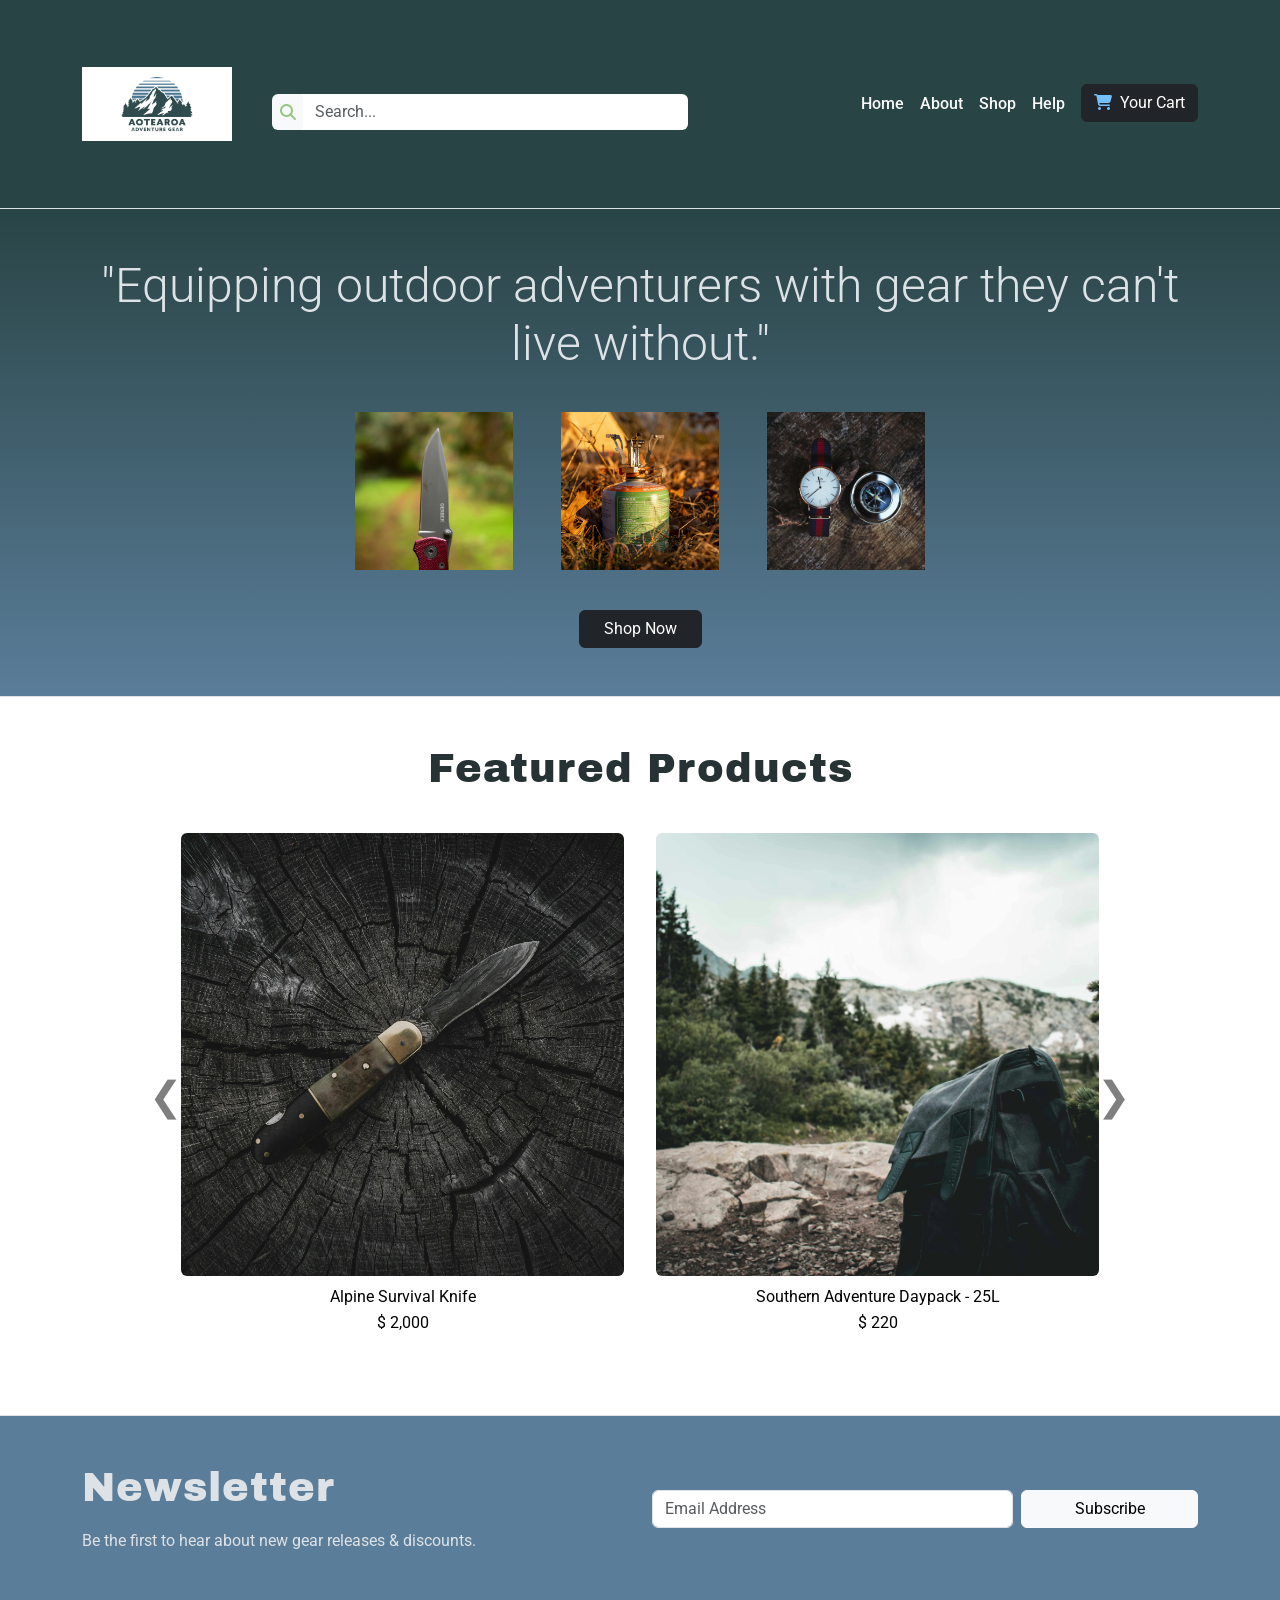
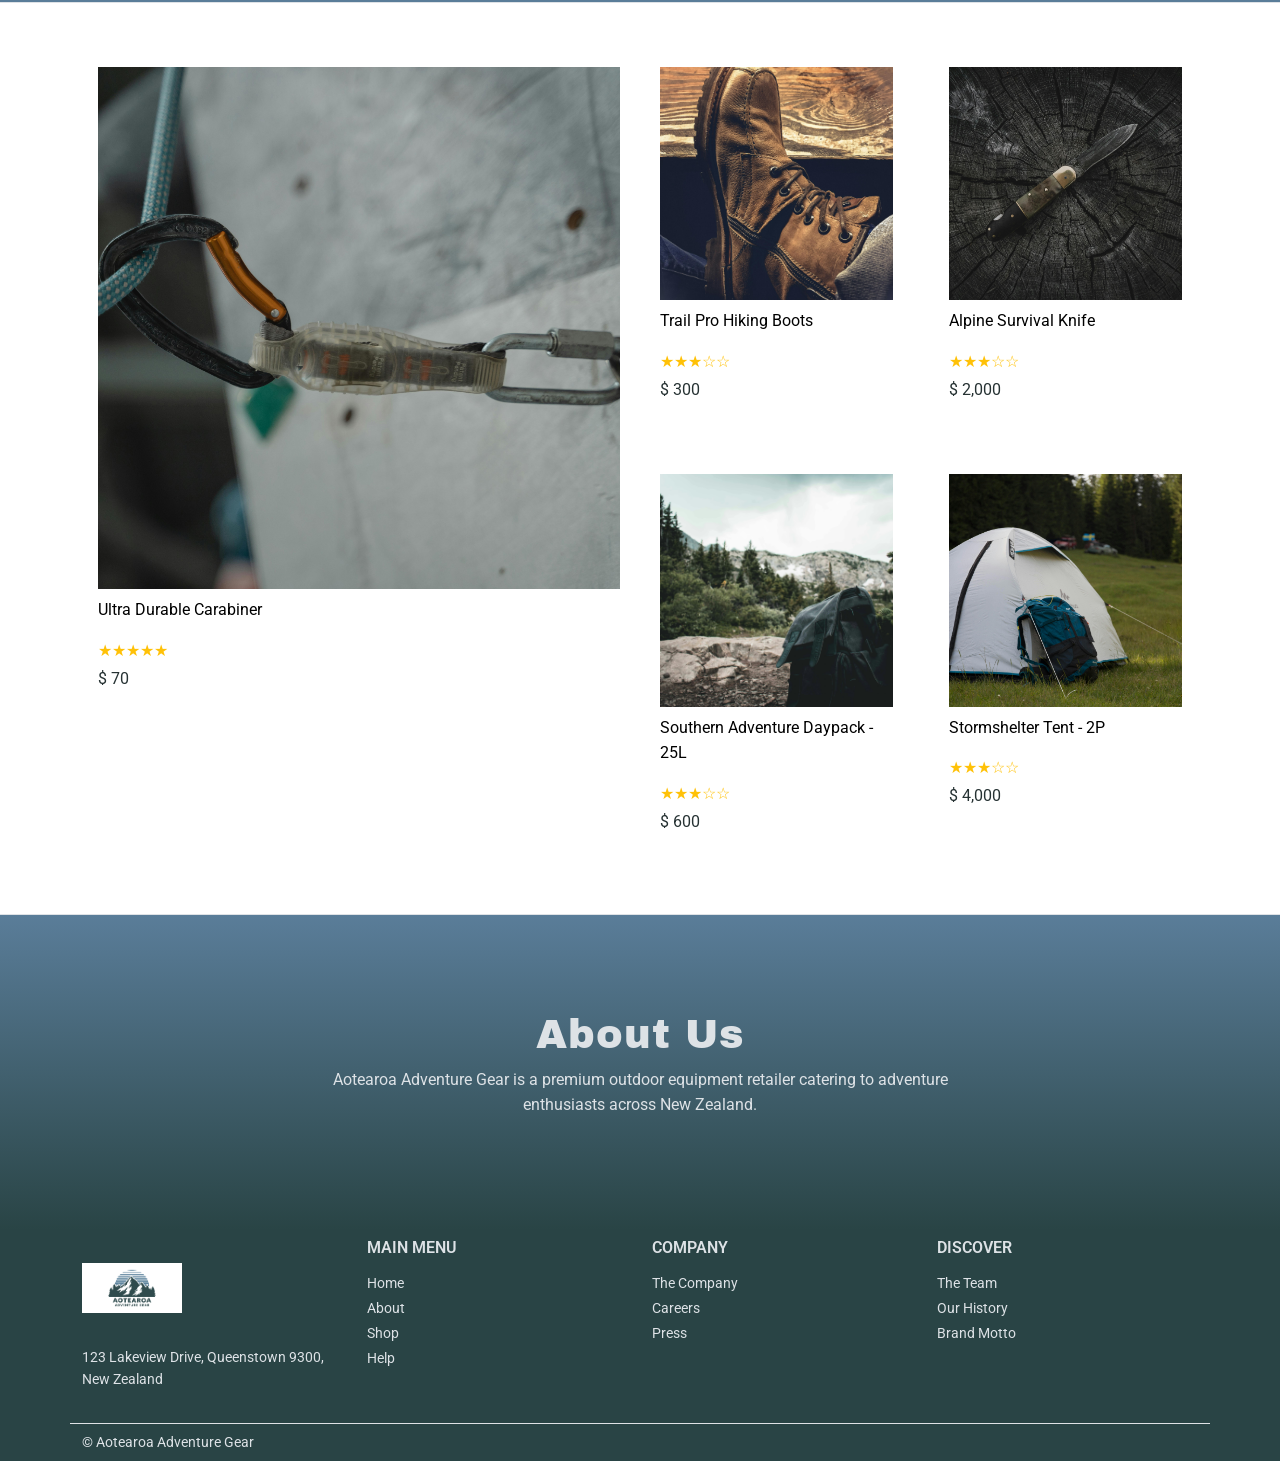
<file: AS2/index.html>
<!DOCTYPE html>
<html lang="en">
  <head>
    <meta charset="UTF-8" />
    <meta name="viewport" content="width=device-width, initial-scale=1.0" />
    <title>Aotearoa Adventure Gear - Home</title>

    <link
      href="https://cdnjs.cloudflare.com/ajax/libs/bootstrap/5.3.0/css/bootstrap.min.css"
      rel="stylesheet"
    />
    <link
      rel="stylesheet"
      href="https://cdnjs.cloudflare.com/ajax/libs/font-awesome/6.5.0/css/all.min.css"
    />
    <link rel="preconnect" href="https://fonts.googleapis.com" />
    <link rel="preconnect" href="https://fonts.gstatic.com" crossorigin />
    <link
      href="https://fonts.googleapis.com/css2?family=Archivo+Black&family=Roboto:ital,wght@0,200;1,200&display=swap"
      rel="stylesheet"
    />
    <link href="https://fonts.googleapis.com/css2?family=Archivo+Black&family=Roboto:ital,wght@0,200;0,400;0,700;1,200;1,400;1,700&display=swap" rel="stylesheet" />
    <link rel="stylesheet" href="css/floating-anchor.css" />
    <link rel="stylesheet" href="css/popups.css"/>
    <link rel="stylesheet" href="css/colors.css" />
    <link rel="stylesheet" href="css/base.css" />
    <link rel="stylesheet" href="css/navbar.css" />
    <link rel="stylesheet" href="css/carousel.css" />
    <link rel="stylesheet" href="css/footer.css" />
    <link rel="stylesheet" href="css/sections.css" />
  </head>

  <body>
 <!-- ================= NAVBAR ================= -->
    <nav class="navbar navbar-expand-lg border-bottom">
      <div class="container py-3">
        <a class="navbar-brand d-flex align-items-center" href="index.html">
          <img
            src="images/AdventureLogo.png"
            class="nav-logo me-4"
            alt="Logo"
          />
        </a>

        <!--Search Bar-->
        <form class="d-none d-lg-flex mt-3 flex-grow-1 rounded" role="search">
          <div class="input-group me-2">
            <span class="input-group-text border-0 px-2">
              <i
                class="fa-solid fa-magnifying-glass"
                style="color: #95c882"
              ></i>
            </span>

            <input
              class="form-control border-0"
              type="search"
              placeholder="Search..."
              aria-label="Search"
            />
          </div>
        </form>

        <button
          class="navbar-toggler"
          type="button"
          data-bs-toggle="collapse"
          data-bs-target="#mainNav"
        >
          <span class="navbar-toggler-icon"></span>
        </button>

        <div class="collapse navbar-collapse justify-content-end" id="mainNav">
          <ul class="navbar-nav ms-auto">
            <li class="nav-item">
              <a class="nav-link" href="index.html">Home</a>
            </li>
            <li class="nav-item">
              <a class="nav-link" href="#about_us">About</a>
            </li>
            <li class="nav-item">
              <a class="nav-link" href="shop.html">Shop</a>
            </li>
            <li class="nav-item"><a class="nav-link" href="#">Help</a></li>
            <li class="nav-cart">
              <a class="btn btn-dark ms-2" href="cart.html"
                ><i
                  class="fa-solid fa-cart-shopping fa-beat me-2"
                  style="color: #74c0fc"
                ></i
                >Your Cart</a
              >
            </li>
          </ul>
        </div>
      </div>
    </nav>

    <!-- ================= HERO SECTION ================= -->
    <section class="hero text-center">
      <div class="container py-5">
        <h4 class="display-5 mb-3">
          "Equipping outdoor adventurers with gear they can't live without."
        </h4>

        <div class="row justify-content-center my-4">
          <div class="col-4 col-md-2 p-3 mx-2">
            <a href="#">
              <img
                src="images/taglineimage1.jpg"
                class="product_image-fluid"
                alt="Featured product 1"
              />
            </a>
          </div>
          <div class="col-4 col-md-2 p-3 mx-2">
            <a href="#">
              <img
                src="images/taglineimage2.jpg"
                class="product_image-fluid"
                alt="Featured product 1"
              />
            </a>
          </div>
          <div class="col-4 col-md-2 p-3 mx-2">
            <a href="#">
              <img
                src="images/taglineimage3.jpg"
                class="product_image-fluid"
                alt="Featured product 1"
              />
            </a>
          </div>
        </div>

        <button class="btn btn-dark px-4 rounded"><a href="shop.html">Shop Now</a></button>
      </div>
    </section>

    <!-- ================= FEATURED PRODUCTS ================= -->
    <section id="featuredProducts" class="py-5 border-top border-bottom">
      <div class="container">
        <h1 class="text-center mb-4">Featured Products</h1>

        <div
          id="featuredProductsCarousel"
          class="carousel slide"
          data-bs-ride="carousel"
        >
          <div class="carousel-inner">
            <!-- Slide 1 -->
            <div class="carousel-item active">
              <div class="row justify-content-center">
                <!-- Product 1 -->
                <div class="col-md-5 p-3 text-center">
                  <a href="product.html">
                    <img
                      src="images/product1.jpg"
                      class="product_image-fluid rounded"
                      alt="Extra Product 1"
                    />
                  </a>
                  <p class="mt-2">Ultra Durable Carabiner 
                    <br>$ 70</p>
                </div>

                <!-- Product 2 -->
                <div class="col-md-5 p-3 text-center">
                  <a href="#"> <!--Link for future product pages-->
                    <img
                      src="images/product2.jpg"
                      class="product_image-fluid rounded"
                      alt="Extra Product 2"
                    />
                  </a>
                  <p class="mt-2">Trail Pro Hiking Boots
                    <br>$ 300</p>
                </div>
              </div>
            </div>

            <!-- Slide 2 -->
            <div class="carousel-item">
              <div class="row justify-content-center">
                <!-- Product 3 -->
                <div class="col-md-5 p-3 text-center">
                  <a href="#"> <!--Link for future product pages-->
                    <img
                      src="images/product3.jpg"
                      class="product_image-fluid rounded"
                      alt="Extra Product 3"
                    />
                  </a>
                  <p class="mt-2">Alpine Survival Knife
                    <br>$ 2,000</p>
                </div>

                <!-- Product 4 -->
                <div class="col-md-5 p-3 text-center">
                  <a href="#"> <!--Link for future product pages-->
                    <img
                      src="images/product4.jpg"
                      class="product_image-fluid rounded"
                      alt="Extra Product 4"
                    />
                  </a>
                  <p class="mt-2">Southern Adventure Daypack - 25L 
                   <br>$ 220</p>
                </div>
              </div>
            </div>
          </div>

          <!-- Carousel controls -->
          <button class="carousel-control-prev" type="button" id="carouselPrev">
            <span class="carousel-control-prev-icon"></span>
          </button>

          <button class="carousel-control-next" type="button" id="carouselNext">
            <span class="carousel-control-next-icon"></span>
          </button>
        </div>
      </div>
    </section>

    <!-- ================= NEWSLETTER ================= -->
    <section class="newsletter">
      <div class="container py-5">
        <div class="row align-items-center">
          <!-- Left column: Title + Description -->
          <div class="col-md-6">
            <h1 class="mb-3">Newsletter</h1>
            <p>Be the first to hear about new gear releases & discounts.</p>
          </div>

          <!-- Right column: Email + Button -->
          <div class="col-md-6">
            <div class="row g-2">
              <div class="col-md-8">
                <input
                  type="email"
                  id="newsletterEmail"
                  class="form-control"
                  placeholder="Email Address"
                />
              </div>
              <div class="col-md-4">
                <button id="subscribeBtn" class="btn btn-light w-100">Subscribe</button>
              </div>
            </div>
          </div>
        </div>
      </div>
    </section>

    <!-- ================= PRODUCT GRID ================= -->
    <section class="border-top">
      <div class="container py-5">
        <div class="row g-2">
          <!-- Product 1 (left, large) -->
          <div class="col-lg-6 col-md-12">
            <div class="p-3 h-100">
              <a href="product.html">
                <img
                  src="images/product1.jpg"
                  class="product_image-fluid"
                  alt="Product 1"
                />
              </a>
              <p class="mt-2">Ultra Durable Carabiner
                <div class="text-warning mb-1">
                    &#9733;&#9733;&#9733;&#9733;&#9733;
                  </div>$ 70</p>
            </div>
          </div>

          <!-- Other 4 products (right, smaller stacked) -->
          <div class="col-lg-6 col-md-12">
            <div class="row g-4">
              <div class="col-6">
                <div class="p-3">
                  <a href="#">
                    <img
                      src="images/product2.jpg"
                      class="product_image-fluid"
                      alt="Product 2"
                    />
                  </a>
                  <p class="mt-2">Trail Pro Hiking Boots
                    <div class="text-warning mb-1">
                    &#9733;&#9733;&#9733;&#9734;&#9734;
                    </div>$ 300</p>
                </div>
              </div>
              <div class="col-6">
                <div class="p-3">
                  <a href="#">
                    <img
                      src="images/product3.jpg"
                      class="product_image-fluid"
                      alt="Product 3"
                    />
                  </a>
                  <p class="mt-2">Alpine Survival Knife
                    <div class="text-warning mb-1">
                    &#9733;&#9733;&#9733;&#9734;&#9734;
                    </div>$ 2,000</p>
                </div>
              </div>
              <div class="col-6">
                <div class="p-3">
                  <a href="#">
                    <img
                      src="images/product4.jpg"
                      class="product_image-fluid"
                      alt="Product 4"
                    />
                  </a>
                  <p class="mt-2">Southern Adventure Daypack - 25L 
                    <div class="text-warning mb-1">
                    &#9733;&#9733;&#9733;&#9734;&#9734;
                    </div>$ 600</p>
                </div>
              </div>
              <div class="col-6">
                <div class="p-3">
                  <a href="#">
                    <img
                      src="images/product5.jpg"
                      class="product_image-fluid"
                      alt="Product 5"
                    />
                  </a>
                  <p class="mt-2">Stormshelter Tent - 2P
                    <div class="text-warning mb-1">
                    &#9733;&#9733;&#9733;&#9734;&#9734;
                    </div>$ 4,000</p>
                </div>
              </div>
            </div>
          </div>
        </div>
      </div>
    </section>

    <!-- ================= ABOUT SECTION ================= -->
    <section class="about_us text-center border-top">
      <div class="container py-5">
        <h1>About Us</h1>
        <p class="mx-auto" style="max-width: 700px">
          Aotearoa Adventure Gear is a premium outdoor equipment retailer
          catering to adventure enthusiasts across New Zealand.
        </p>
      </div>
    </section>

    <!-- ================= FOOTER ================= -->
    <footer class="footer">
      <div class="container py-2">
        <div class="row mb-4">
          <!-- Logo & Address -->
          <div class="col-md-3 mb-3 mb-md-0 text-center text-md-start">
            <a href="index.html">
              <img
                src="images/AdventureLogo.png"
                class="footer-logo mb-2"
                alt="Logo"
              />
            </a>
            <p class="small">123 Lakeview Drive, Queenstown 9300, New Zealand</p>
          </div>

          <!-- Links -->
          <div class="col-md-3 mb-3 mb-md-0">
            <h6 class="text-uppercase">Main Menu</h6>
            <ul class="list-unstyled small">
              <li><a href="index.html">Home</a></li>
              <li><a href="#">About</a></li>
              <li><a href="shop.html">Shop</a></li>
              <li><a href="#">Help</a></li>
            </ul>
          </div>

          <div class="col-md-3 mb-3 mb-md-0">
            <h6 class="text-uppercase">Company</h6>
            <ul class="list-unstyled small">
              <li>The Company</li>
              <li>Careers</li>
              <li>Press</li>
            </ul>
          </div>

          <div class="col-md-3">
            <h6 class="text-uppercase">Discover</h6>
            <ul class="list-unstyled small">
              <li>The Team</li>
              <li>Our History</li>
              <li>Brand Motto</li>
            </ul>
          </div>
        </div>
      </div>

      <div class="container left text-secondary small py-2 border-top">
        <a href="index.html">© Aotearoa Adventure Gear</a>
      </div>
    </footer>
    <script src="js/dataValidation.js"></script>
    <script src="js/floating_anchor.js"></script>
    <script src="js/home_carousel.js"></script>
    <script src="https://cdnjs.cloudflare.com/ajax/libs/bootstrap/5.3.0/js/bootstrap.bundle.min.js"></script>
      <a href="#featuredProducts" class="floating-anchor" id="scrollToFeatured">
      <i class="fa-solid fa-arrow-down fa-flip-vertical"></i>
    </a>
  </body>
</html>
</file>
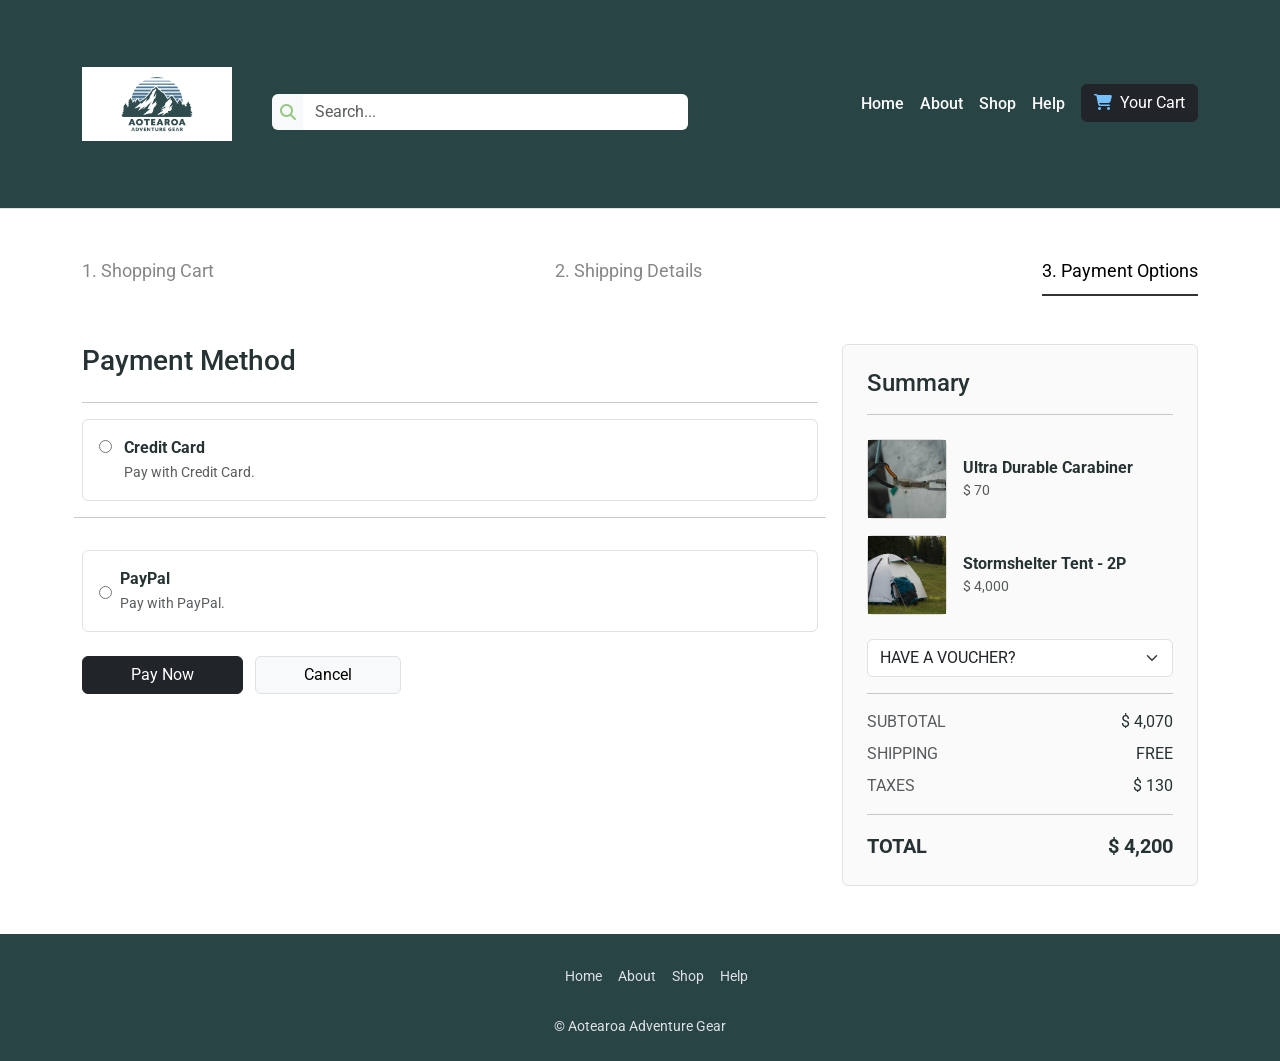
<file: AS2/payment.html>
<!DOCTYPE html>
<html lang="en">
  <head>
    <meta charset="UTF-8" />
    <meta name="viewport" content="width=device-width, initial-scale=1.0" />
    <title>Aotearoa Adventure Gear - Your Cart</title>

   <link
      href="https://cdnjs.cloudflare.com/ajax/libs/bootstrap/5.3.0/css/bootstrap.min.css"
      rel="stylesheet"
    />
    <link
      rel="stylesheet"
      href="https://cdnjs.cloudflare.com/ajax/libs/font-awesome/6.5.0/css/all.min.css"
    />
    <link rel="preconnect" href="https://fonts.googleapis.com" />
    <link rel="preconnect" href="https://fonts.gstatic.com" crossorigin />
    <link
      href="https://fonts.googleapis.com/css2?family=Archivo+Black&family=Roboto:ital,wght@0,200;1,200&display=swap"
      rel="stylesheet"
    />
    <link href="https://fonts.googleapis.com/css2?family=Archivo+Black&family=Roboto:ital,wght@0,200;0,400;0,700;1,200;1,400;1,700&display=swap" rel="stylesheet" />
    <link rel="stylesheet" href="css/popups.css"/>
    <link rel="stylesheet" href="css/colors.css" />
    <link rel="stylesheet" href="css/base.css" />
    <link rel="stylesheet" href="css/navbar.css" />
    <link rel="stylesheet" href="css/carousel.css" />
    <link rel="stylesheet" href="css/footer.css" />
    <link rel="stylesheet" href="css/sections.css" />
  </head>

  <body>
    <!-- ================= NAVBAR ================= -->
    <nav class="navbar navbar-expand-lg border-bottom">
      <div class="container py-3">
        <a class="navbar-brand d-flex align-items-center" href="index.html">
          <img
            src="images/AdventureLogo.png"
            class="nav-logo me-4"
            alt="Logo"
          />
        </a>

        <!--Search Bar-->
        <form class="d-none d-lg-flex mt-3 flex-grow-1 rounded" role="search">
          <div class="input-group me-2">
            <span class="input-group-text border-0 px-2">
              <i
                class="fa-solid fa-magnifying-glass"
                style="color: #95c882"
              ></i>
            </span>

            <input
              class="form-control border-0"
              type="search"
              placeholder="Search..."
              aria-label="Search"
            />
          </div>
        </form>

        <button
          class="navbar-toggler"
          type="button"
          data-bs-toggle="collapse"
          data-bs-target="#mainNav"
        >
          <span class="navbar-toggler-icon"></span>
        </button>

        <div class="collapse navbar-collapse justify-content-end" id="mainNav">
          <ul class="navbar-nav ms-auto">
            <li class="nav-item">
              <a class="nav-link" href="index.html">Home</a>
            </li>
            <li class="nav-item">
              <a class="nav-link" href="#about_us">About</a>
            </li>
            <li class="nav-item">
              <a class="nav-link" href="shop.html">Shop</a>
            </li>
            <li class="nav-item"><a class="nav-link" href="#">Help</a></li>
            <li class="nav-cart">
              <a class="btn btn-dark ms-2" href="cart.html"
                ><i
                  class="fa-solid fa-cart-shopping fa-beat me-2"
                  style="color: #74c0fc"
                ></i
                >Your Cart</a
              >
            </li>
          </ul>
        </div>
      </div>
    </nav>

    <!--PAYMENT METHOD SECTION-->
    <section class="payment-method py-5">
      <div class="container">
        <!-- Step Indicator -->
        <div class="steps d-flex justify-content-between mb-5">
          <div class="step">
            <a>1. Shopping Cart</a>
          </div>
          <div class="step">
            <a>2. Shipping Details</a>
          </div>
          <div class="step active"><a>3. Payment Options</a></div>
        </div>

        <div class="row">
          <!-- LEFT: Cart Items -->
          <div class="col-md-8">
            <h3 class="mb-4">Payment Method</h3>
            <hr />

        <!-- PAYMENT METHOD -->
        <section>
        <form id="paymentForm" class="payment-method">
        <div class="row g-3">
            <div class="col-12">
            <div class="border rounded p-3 d-flex align-items-start">
    
                <!-- Radio + Text -->
                <input type="radio" name="payment" id="pay-card" class="me-2 mt-1" />
                <label for="pay-card" class="ms-1">
                <div class="fw-bold">Credit Card</div>
                <small class="text-muted">Pay with Credit Card.</small>
                </label>
            </div>

            <!-- CREDIT CARD FIELDS -->
            <div id="credit-card-fields" class="mt-3" style="display: none;">
                <div class="row g-4">
                <div class="col-md-6">
                    <br>
                    <input type="text" id="cardNumber" class="form-control" placeholder="0000 0000 0000 0000" />
                </div>

                <div class="col-md-3">
                    <br>
                    <input type="text" id="cardExpiry" class="form-control" placeholder="MM/YY" />
                </div>

                <div class="col-md-3">
                    <br>
                    <input type="text" id="cardCVV" class="form-control" placeholder="CVV" />
                </div>

                <div class="col-md-100">
                    <br>
                    <input type="text" id="cardName" class="form-control" placeholder="Card Holder Name" />
                </div>
                </div>
            </div>
            </div>
          <hr />
                <div class="col-12">
                <div class="border rounded p-3 d-flex align-items-center">
                    <input type="radio" name="payment" id="payPal" class="me-2 mt-1" />
                    <div>
                    <div class="fw-bold">PayPal</div>
                    <small class="text-muted">Pay with PayPal.</small>
                    </div>
                </div>
                </div>
                </div>
            </section>

            <!-- Buttons -->
            <div class="mt-4">
              <button type="submit" class="btn btn-dark px-5 me-2">Pay Now</button>
              <a href="shipping.html" class="btn btn-light px-5 border">Cancel</a>
            </div>
        </div>
        </form>

    <!-- Right Column: Summary -->
          <div class="col-lg-4 mt-5 mt-lg-0">
         <div class="summary-box p-4 border rounded">
            <h4 class="mb-2">Summary</h4>
            <hr />

            <!-- Product 1 -->
            <div class="d-flex align-items-center py-2">
                <div class="placeholder-img me-3">
                  <img src="images/product1.jpg">
                </div>
                <div>
                <div class="fw-bold">Ultra Durable Carabiner</div>
                <div class="text-muted small">$ 70</div>
                </div>
            </div>

            <!-- Product 2 -->
            <div class="d-flex align-items-center py-2 mb-3">
                <div class="placeholder-img me-3">
                  <img src="images/product5.jpg">
                </div>
                <div>
                <div class="fw-bold">Stormshelter Tent - 2P</div>
                <div class="text-muted small">$ 4,000</div>
                </div>
            </div>

            <!-- Voucher -->
            <select class="form-select">
                <option selected>HAVE A VOUCHER?</option>
                <option>NZ@OUTDOOR26</option>
            </select>
            <hr />

            <!-- Summary Pricing -->
            <div class="d-flex justify-content-between mb-2">
                <span class="text-muted">SUBTOTAL</span>
                <span id="subtotal">$ 4,070</span>
            </div>

            <div class="d-flex justify-content-between mb-2">
                <span class="text-muted">SHIPPING</span>
                <span id="shipping-cost">FREE</span>
            </div>

            <div class="d-flex justify-content-between mb-2">
                <span class="text-muted">TAXES</span>
                <span id="taxes">$ 130</span>
            </div>

            <hr>

            <div class="d-flex justify-content-between fs-5">
                <strong>TOTAL</strong>
                <strong id="total">$ 4,200</strong>
            </div>

            <p id="free-shipping-msg" class="text-success mt-4" style="display:none;">
                <i class="fa-regular fa-bell"></i> Congrats! Your order qualifies for free shipping!</p>
            </div>
    </section>


    <!-- ================= FOOTER ================= -->
    <footer class="footer py-4">
      <div class="container py-2">
        <!-- Footer links as a list to match your CSS -->
        <ul class="d-flex justify-content-center flex-wrap gap-3">
          <li><a href="index.html">Home</a></li>
          <li><a href="#">About</a></li>
          <li><a href="shop.html">Shop</a></li>
          <li><a href="#">Help</a></li>
        </ul>
      </div>

      <!-- Footer copyright -->
      <p class="text-center">
        <a href="index.html">© Aotearoa Adventure Gear</a>
      </p>
    </footer>
    <script src="js/pop_up.js"></script>
    <script src="js/dataValidation.js"></script>
    <script src="https://cdnjs.cloudflare.com/ajax/libs/bootstrap/5.3.0/js/bootstrap.bundle.min.js"></script>
    <script src="js/checkout.js"></script>
  </body>
</html>
</file>
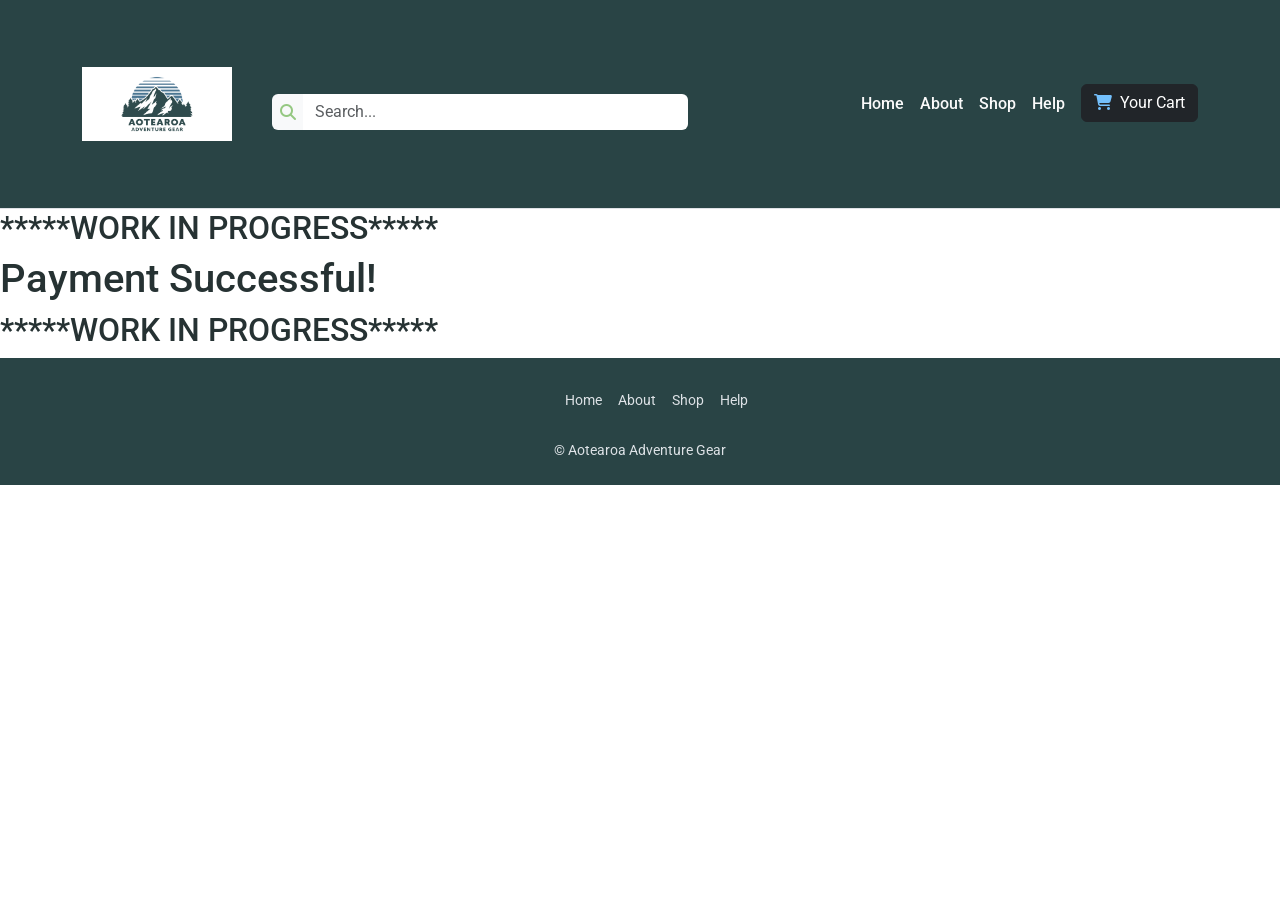
<file: AS2/paymentSuccess.html>
<!DOCTYPE html>
<html lang="en">
  <head>
    <meta charset="UTF-8" />
    <meta name="viewport" content="width=device-width, initial-scale=1.0" />
    <title>Aotearoa Adventure Gear - Payment Successful!</title>

    <link
      href="https://cdnjs.cloudflare.com/ajax/libs/bootstrap/5.3.0/css/bootstrap.min.css"
      rel="stylesheet"
    />
    <link
      rel="stylesheet"
      href="https://cdnjs.cloudflare.com/ajax/libs/font-awesome/6.5.0/css/all.min.css"
    />
    <link rel="preconnect" href="https://fonts.googleapis.com" />
    <link rel="preconnect" href="https://fonts.gstatic.com" crossorigin />
    <link
      href="https://fonts.googleapis.com/css2?family=Archivo+Black&family=Roboto:ital,wght@0,200;1,200&display=swap"
      rel="stylesheet"
    />
    <link
      href="https://fonts.googleapis.com/css2?family=Archivo+Black&family=Roboto:ital,wght@0,200;0,400;0,700;1,200;1,400;1,700&display=swap"
      rel="stylesheet"
    />
    <link rel="stylesheet" href="css/popups.css" />
    <link rel="stylesheet" href="css/colors.css" />
    <link rel="stylesheet" href="css/base.css" />
    <link rel="stylesheet" href="css/navbar.css" />
    <link rel="stylesheet" href="css/carousel.css" />
    <link rel="stylesheet" href="css/footer.css" />
    <link rel="stylesheet" href="css/sections.css" />
  </head>

  <body>
    <!-- ================= NAVBAR ================= -->
    <nav class="navbar navbar-expand-lg border-bottom">
      <div class="container py-3">
        <a class="navbar-brand d-flex align-items-center" href="index.html">
          <img
            src="images/AdventureLogo.png"
            class="nav-logo me-4"
            alt="Logo"
          />
        </a>

        <!--Search Bar-->
        <form class="d-none d-lg-flex mt-3 flex-grow-1 rounded" role="search">
          <div class="input-group me-2">
            <span class="input-group-text border-0 px-2">
              <i
                class="fa-solid fa-magnifying-glass"
                style="color: #95c882"
              ></i>
            </span>

            <input
              class="form-control border-0"
              type="search"
              placeholder="Search..."
              aria-label="Search"
            />
          </div>
        </form>

        <button
          class="navbar-toggler"
          type="button"
          data-bs-toggle="collapse"
          data-bs-target="#mainNav"
        >
          <span class="navbar-toggler-icon"></span>
        </button>

        <div class="collapse navbar-collapse justify-content-end" id="mainNav">
          <ul class="navbar-nav ms-auto">
            <li class="nav-item">
              <a class="nav-link" href="index.html">Home</a>
            </li>
            <li class="nav-item">
              <a class="nav-link" href="#about_us">About</a>
            </li>
            <li class="nav-item">
              <a class="nav-link" href="shop.html">Shop</a>
            </li>
            <li class="nav-item"><a class="nav-link" href="#">Help</a></li>
            <li class="nav-cart">
              <a class="btn btn-dark ms-2" href="cart.html"
                ><i
                  class="fa-solid fa-cart-shopping fa-beat me-2"
                  style="color: #74c0fc"
                ></i
                >Your Cart</a
              >
            </li>
          </ul>
        </div>
      </div>
    </nav>
    <h2>*****WORK IN PROGRESS*****</h2>
    <h1>Payment Successful!</h1>
    <h2>*****WORK IN PROGRESS*****</h2>

    <!-- ================= FOOTER ================= -->
    <footer class="footer py-4">
      <div class="container py-2">
        <!-- Footer links as a list to match your CSS -->
        <ul class="d-flex justify-content-center flex-wrap gap-3">
          <li><a href="index.html">Home</a></li>
          <li><a href="#">About</a></li>
          <li><a href="shop.html">Shop</a></li>
          <li><a href="#">Help</a></li>
        </ul>
      </div>

      <!-- Footer copyright -->
      <p class="text-center">
        <a href="index.html">© Aotearoa Adventure Gear</a>
      </p>
    </footer>
    <script src="js/pop_up.js"></script>
    <script src="js/dataValidation.js"></script>
    <script src="https://cdnjs.cloudflare.com/ajax/libs/bootstrap/5.3.0/js/bootstrap.bundle.min.js"></script>
    <script src="js/checkout.js"></script>
  </body>
</html>
</file>
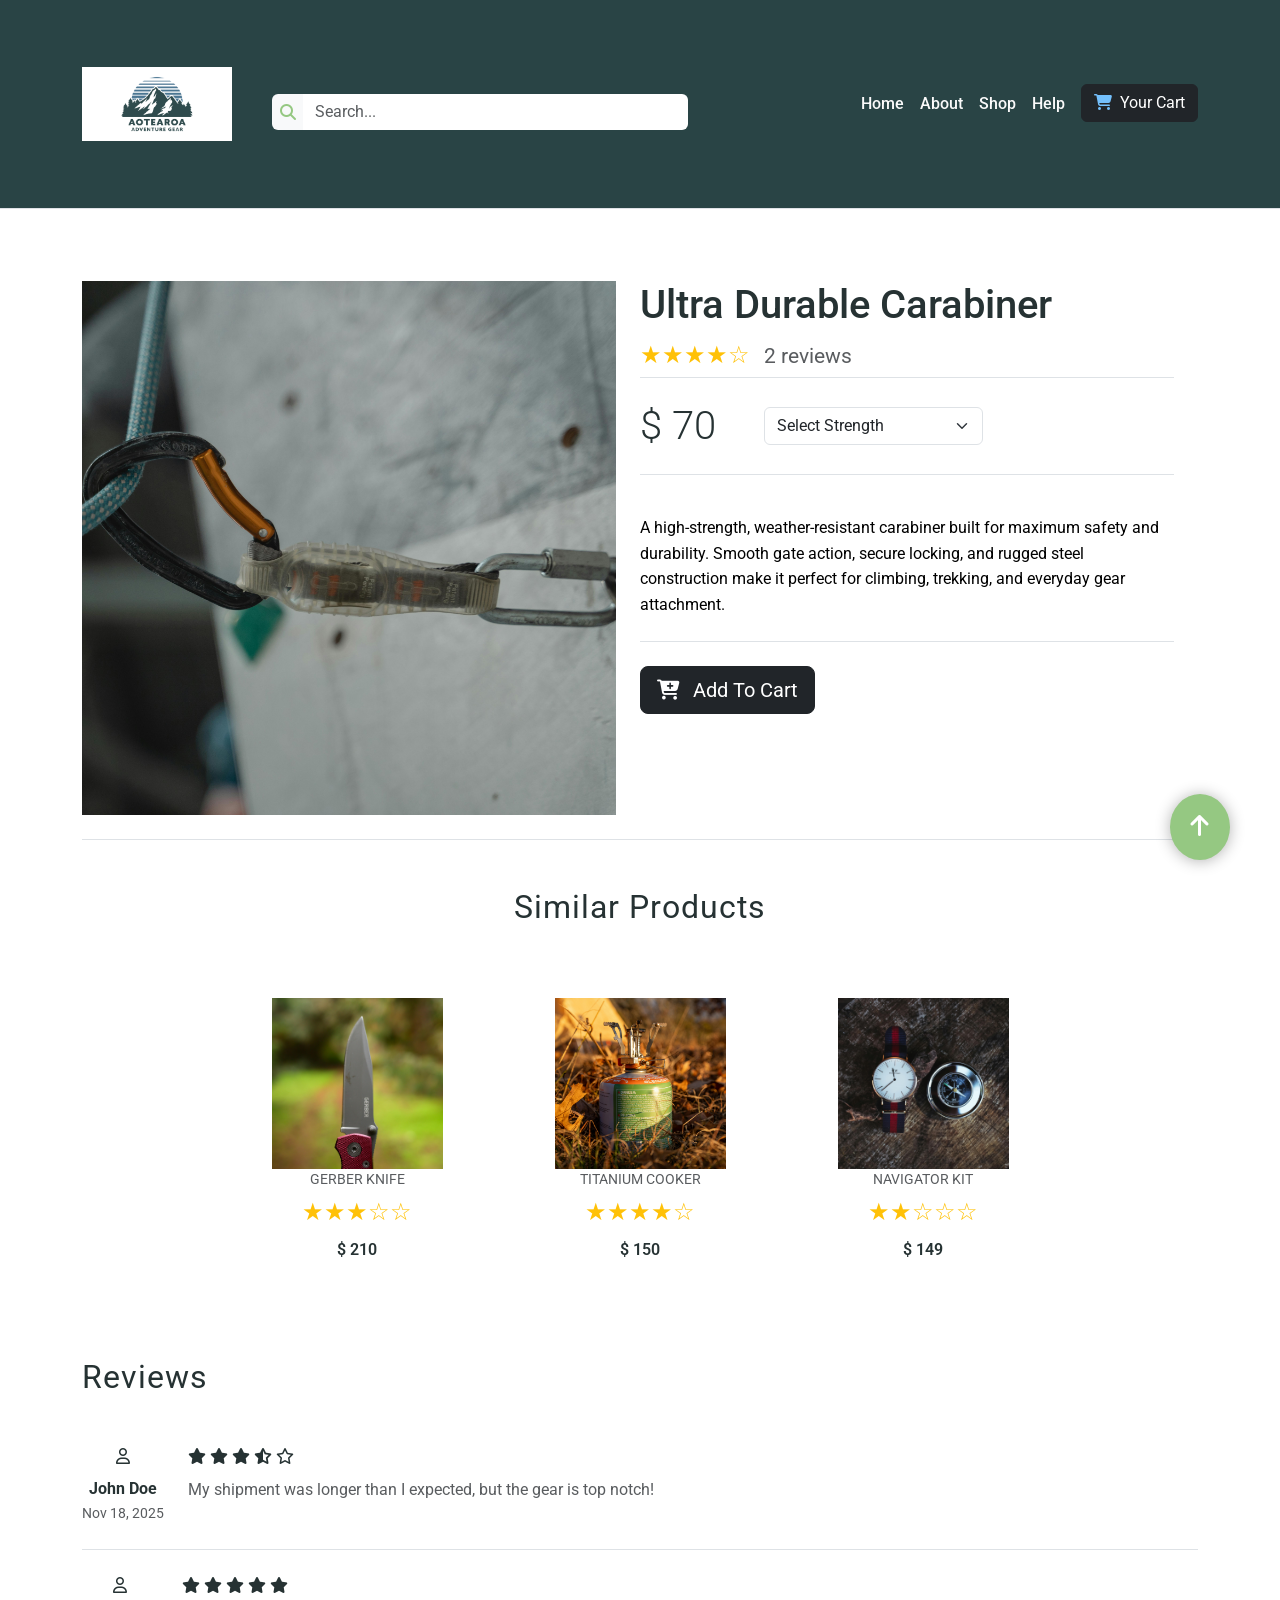
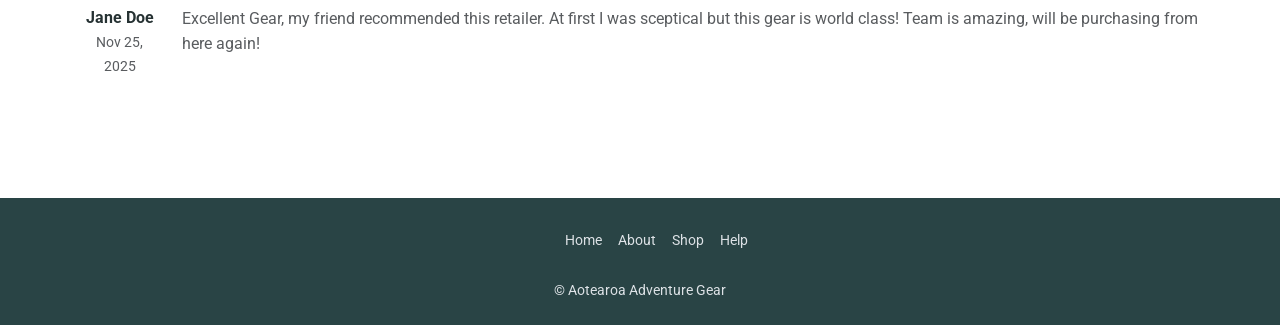
<file: AS2/product.html>
<!DOCTYPE html>
<html lang="en">
  <head>
    <meta charset="UTF-8" />
    <meta name="viewport" content="width=device-width, initial-scale=1.0" />
    <title>Aotearoa Adventure Gear - Product</title>

 <link
      href="https://cdnjs.cloudflare.com/ajax/libs/bootstrap/5.3.0/css/bootstrap.min.css"
      rel="stylesheet"
    />
    <link
      rel="stylesheet"
      href="https://cdnjs.cloudflare.com/ajax/libs/font-awesome/6.5.0/css/all.min.css"
    />
    <link rel="preconnect" href="https://fonts.googleapis.com" />
    <link rel="preconnect" href="https://fonts.gstatic.com" crossorigin />
    <link
      href="https://fonts.googleapis.com/css2?family=Archivo+Black&family=Roboto:ital,wght@0,200;1,200&display=swap"
      rel="stylesheet"
    />
    <link href="https://fonts.googleapis.com/css2?family=Archivo+Black&family=Roboto:ital,wght@0,200;0,400;0,700;1,200;1,400;1,700&display=swap" rel="stylesheet" />
    <link rel="stylesheet" href="css/floating-anchor.css" />
    <link rel="stylesheet" href="css/popups.css"/>
    <link rel="stylesheet" href="css/colors.css" />
    <link rel="stylesheet" href="css/base.css" />
    <link rel="stylesheet" href="css/navbar.css" />
    <link rel="stylesheet" href="css/carousel.css" />
    <link rel="stylesheet" href="css/footer.css" />
    <link rel="stylesheet" href="css/sections.css" />
  </head>

  <body>
    <!-- ================= NAVBAR ================= -->
    <nav class="navbar navbar-expand-lg border-bottom">
      <div class="container py-3">
        <a class="navbar-brand d-flex align-items-center" href="index.html">
          <img
            src="images/AdventureLogo.png"
            class="nav-logo me-4"
            alt="Logo"
          />
        </a>

        <!--Search Bar-->
        <form class="d-none d-lg-flex mt-3 flex-grow-1 rounded" role="search">
          <div class="input-group me-2">
            <span class="input-group-text border-0 px-2">
              <i
                class="fa-solid fa-magnifying-glass"
                style="color: #95c882"
              ></i>
            </span>

            <input
              class="form-control border-0"
              type="search"
              placeholder="Search..."
              aria-label="Search"
            />
          </div>
        </form>

        <button
          class="navbar-toggler"
          type="button"
          data-bs-toggle="collapse"
          data-bs-target="#mainNav"
        >
          <span class="navbar-toggler-icon"></span>
        </button>

        <div class="collapse navbar-collapse justify-content-end" id="mainNav">
          <ul class="navbar-nav ms-auto">
            <li class="nav-item">
              <a class="nav-link" href="index.html">Home</a>
            </li>
            <li class="nav-item">
              <a class="nav-link" href="#about_us">About</a>
            </li>
            <li class="nav-item">
              <a class="nav-link" href="shop.html">Shop</a>
            </li>
            <li class="nav-item"><a class="nav-link" href="#">Help</a></li>
            <li class="nav-cart">
              <a class="btn btn-dark ms-2" href="cart.html"
                ><i
                  class="fa-solid fa-cart-shopping fa-beat me-2"
                  style="color: #74c0fc"
                ></i
                >Your Cart</a
              >
            </li>
          </ul>
        </div>
      </div>
    </nav>

    <!-- ================= PRODUCT SECTION ================= -->
    <main id="product-section" class="product-page">
      <div class="container py-5">
        <div class="row g-0 border-bottom py-4 align-items-start">
          <div class="col-lg-6 pe-lg-4 mb-4 mb-lg-0">
              <div
                class="product-image h-100 d-flex align-items-center justify-content-center"
              >
                <img
                  src="images/product1.jpg"
                  alt="Product name"
                  class="img-fluid"
                />
              </div>
            </div>

              <div class="col-lg-6 pe-lg-4">
                  <h1 class="product-title mb-2">Ultra Durable Carabiner</h1>

                    <div class="text-warning mb-1 fs-4">
                        &#9733;&#9733;&#9733;&#9733;&#9734;
                        <small class="text-muted ms-2">2 reviews</small>
                      </div>
                      
                <div class="d-flex align-items-center mb-3 py-4 border-top border-bottom">
                  <div class="price display-6 me-6">$ 70</div>
                  
                  <div class="w-50 ps-5">
                          <select class="form-select" aria-label="Select model">
                          <option selected>Select Strength</option>
                          <option value="1">Standard (12kN)</option>
                          <option value="2">Heavy (22kN)</option>
                          <option value="3">Extreme (28kN)</option>
                        </select>
                    </div>
                  </div>

                  <p class="product-desc mb-4 border-bottom py-4">
                    A high-strength, weather-resistant carabiner built for maximum safety and durability. Smooth gate action, secure locking, and rugged steel construction make it perfect for climbing, trekking, and everyday gear attachment.
                  </p>

                  <button class="btn btn-dark btn-lg me-3 add-to-cart" id="AddToCartBtn">
                    <i class="fa-solid fa-cart-plus me-2"></i> Add To Cart
                  </button>
                </div>
              </div>

    <!-- Similar products -->
    <section class="similar-products text-center my-5">
    <h2 class="section-title mb-4">Similar Products</h2>

    <div class="row g-3 justify-content-center">

      <!-- Card 1 -->
      <div class="col-6 col-sm-3 col-md-3">
        <div class="similar-card p-5">
          <a href="#"><img src="images/taglineimage1.jpg" alt="Similar product" class="img-fluid" /></a>
          <div class="small text-uppercase text-muted">Gerber Knife</div>
          <div class="mt-1 text-warning mb-1 fs-4">
            &#9733;&#9733;&#9733;&#9734;&#9734;
          </div>
          <div class="mt-2 fw-semibold">$ 210</div>
        </div>
      </div>

      <!-- Card 2 -->
      <div class="col-6 col-sm-3 col-md-3">
        <div class="similar-card p-5">
          <a href="#"><img src="images/taglineimage2.jpg" alt="Similar product" class="img-fluid" /></a>
          <div class="small text-uppercase text-muted">Titanium Cooker</div>
          <div class="mt-1 text-warning mb-1 fs-4">
            &#9733;&#9733;&#9733;&#9733;&#9734;
          </div>
          <div class="mt-2 fw-semibold">$ 150</div>
        </div>
      </div>

      <!-- Card 3 -->
      <div class="col-6 col-sm-3 col-md-3">
        <div class="similar-card p-5">
          <a href="#"><img src="images/taglineimage3.jpg" alt="Similar product" class="img-fluid" /></a>
          <div class="small text-uppercase text-muted">Navigator Kit</div>
          <div class="mt-1 text-warning mb-1 fs-4">
            &#9733;&#9733;&#9734;&#9734;&#9734;
          </div>
          <div class="mt-2 fw-semibold">$ 149</div>
        </div>
      </div>

    </div>
  </section>


    <!-- Reviews -->
    <section class="reviews my-5">
      <h2 class="section-title mb-4">Reviews</h2>

      <div class="row">
        <div class="col-12">
          <!-- Review item -->
          <div class="review-item d-flex gap-4 py-4 border-bottom">
            <div class="review-avatar text-center">
              <div class="avatar-circle mb-2"><i class="fa-regular fa-user"></i></div>
              <div class="fw-bold">John Doe</div>
              <small class="text-muted">Nov 18, 2025</small>
            </div>

            <div class="review-body flex-grow-1">
              <div class="stars mb-2"> <!--Used different star layout to make review section ratings unique.-->
                <i class="fa-solid fa-star"></i>
                <i class="fa-solid fa-star"></i>
                <i class="fa-solid fa-star"></i>
                <i class="fa-solid fa-star-half-stroke"></i>
                <i class="fa-regular fa-star"></i>
              </div>
              <p class="text-muted mb-0">
                My shipment was longer than I expected, but the gear is top notch!
              </p>
            </div>
          </div>

          <div class="review-item d-flex gap-4 py-4">
            <div class="review-avatar text-center">
              <div class="avatar-circle mb-2"><i class="fa-regular fa-user"></i></div>
              <div class="fw-bold">Jane Doe</div>
              <small class="text-muted">Nov 25, 2025</small>
            </div>

            <div class="review-body flex-grow-1">
              <div class="stars mb-2">
                <i class="fa-solid fa-star"></i>
                <i class="fa-solid fa-star"></i>
                <i class="fa-solid fa-star"></i>
                <i class="fa-solid fa-star"></i>
                <i class="fa-solid fa-star"></i>
              </div>
              <p class="text-muted mb-0">
               Excellent Gear, my friend recommended this retailer. At first I was sceptical but this gear is world class! Team is amazing, will be purchasing from here again!
              </p>
            </div>
          </div>

        </div>
      </div>
    </section>

            </div>
          </div>
        </div>
      </div>
    </main>
    </body> 

    <div id="cart-popup" class="cart-popup" style="display:none;">
    <i class="fa-solid fa-check"></i> Product added to cart!
  </div>


    <!-- ================= FOOTER ================= -->
    <footer class="footer py-4">
      <div class="container py-2">
        <!-- Footer links as a list to match your CSS -->
        <ul class="d-flex justify-content-center flex-wrap gap-3">
          <li><a href="index.html">Home</a></li>
          <li><a href="#">About</a></li>
          <li><a href="shop.html">Shop</a></li>
          <li><a href="#">Help</a></li>
        </ul>
      </div>

      <!-- Footer copyright -->
      <p class="text-center">
        <a href="index.html">© Aotearoa Adventure Gear</a>
      </p>
    </footer>

    <script src="js/pop_up.js"></script>
    <script src="https://cdnjs.cloudflare.com/ajax/libs/bootstrap/5.3.0/js/bootstrap.bundle.min.js"></script>
    <a href="#product-section" class="floating-anchor" id="scrollToFeatured">
      <i class="fa-solid fa-arrow-down fa-flip-vertical"></i>
    </a>

</html>
</file>
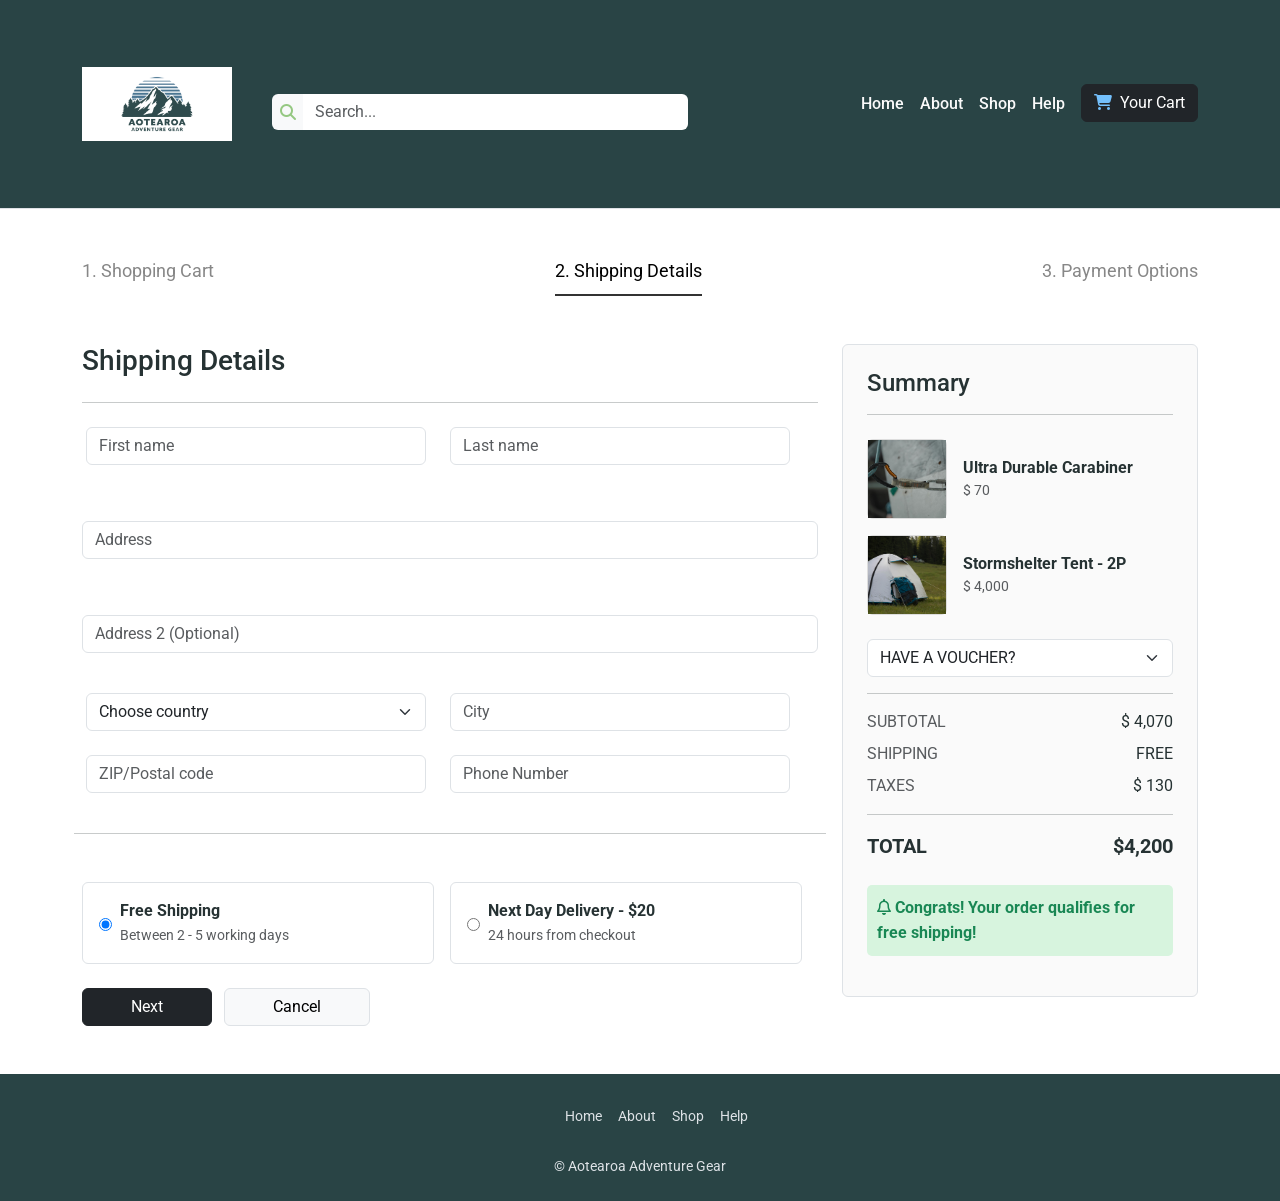
<file: AS2/shipping.html>
<!DOCTYPE html>
<html lang="en">
  <head>
    <meta charset="UTF-8" />
    <meta name="viewport" content="width=device-width, initial-scale=1.0" />
    <title>Aotearoa Adventure Gear - Your Cart</title>

    <link
      href="https://cdnjs.cloudflare.com/ajax/libs/bootstrap/5.3.0/css/bootstrap.min.css"
      rel="stylesheet"
    />
    <link
      rel="stylesheet"
      href="https://cdnjs.cloudflare.com/ajax/libs/font-awesome/6.5.0/css/all.min.css"
    />
    <link rel="preconnect" href="https://fonts.googleapis.com" />
    <link rel="preconnect" href="https://fonts.gstatic.com" crossorigin />
    <link
      href="https://fonts.googleapis.com/css2?family=Archivo+Black&family=Roboto:ital,wght@0,200;1,200&display=swap"
      rel="stylesheet"
    />
    <link href="https://fonts.googleapis.com/css2?family=Archivo+Black&family=Roboto:ital,wght@0,200;0,400;0,700;1,200;1,400;1,700&display=swap" rel="stylesheet" />
    <link rel="stylesheet" href="css/shipping.css"/>
    <link rel="stylesheet" href="css/popups.css"/>
    <link rel="stylesheet" href="css/colors.css" />
    <link rel="stylesheet" href="css/base.css" />
    <link rel="stylesheet" href="css/navbar.css" />
    <link rel="stylesheet" href="css/carousel.css" />
    <link rel="stylesheet" href="css/footer.css" />
    <link rel="stylesheet" href="css/sections.css" />
  </head>

  <body>
 <!-- ================= NAVBAR ================= -->
    <nav class="navbar navbar-expand-lg border-bottom">
      <div class="container py-3">
        <a class="navbar-brand d-flex align-items-center" href="index.html">
          <img
            src="images/AdventureLogo.png"
            class="nav-logo me-4"
            alt="Logo"
          />
        </a>

        <!--Search Bar-->
        <form class="d-none d-lg-flex mt-3 flex-grow-1 rounded" role="search">
          <div class="input-group me-2">
            <span class="input-group-text border-0 px-2">
              <i
                class="fa-solid fa-magnifying-glass"
                style="color: #95c882"
              ></i>
            </span>

            <input
              class="form-control border-0"
              type="search"
              placeholder="Search..."
              aria-label="Search"
            />
          </div>
        </form>

        <button
          class="navbar-toggler"
          type="button"
          data-bs-toggle="collapse"
          data-bs-target="#mainNav"
        >
          <span class="navbar-toggler-icon"></span>
        </button>

        <div class="collapse navbar-collapse justify-content-end" id="mainNav">
          <ul class="navbar-nav ms-auto">
            <li class="nav-item">
              <a class="nav-link" href="index.html">Home</a>
            </li>
            <li class="nav-item">
              <a class="nav-link" href="#about_us">About</a>
            </li>
            <li class="nav-item">
              <a class="nav-link" href="shop.html">Shop</a>
            </li>
            <li class="nav-item"><a class="nav-link" href="#">Help</a></li>
            <li class="nav-cart">
              <a class="btn btn-dark ms-2" href="cart.html"
                ><i
                  class="fa-solid fa-cart-shopping fa-beat me-2"
                  style="color: #74c0fc"
                ></i
                >Your Cart</a
              >
            </li>
          </ul>
        </div>
      </div>
    </nav>

    <!--SHIPPING SECTION-->
    <section class="shipping-cart py-5">
      <div class="container">
        <!-- Step Indicator -->
        <div class="steps d-flex justify-content-between mb-5">
          <div class="step">
            <a>1. Shopping Cart</a>
          </div>
          <div class="step active">
            <a>2. Shipping Details</a>
          </div>
          <div class="step"><a>3. Payment Options</a></div>
        </div>

        <div class="row">
          <!-- Left Column: Shipping Form -->
          <div class="col-lg-8">
            <h3 class="mb-4">Shipping Details</h3>
            <hr />

            <form id="shippingDetailsForm" class="row g-3">
              <div class="row mb-3">
                <div class="col-md-6">
                  <br />
                  <input
                    type="text"
                    id = "firstName"
                    class="form-control"
                    placeholder="First name"
                  />
                </div>

                <div class="col-md-6">
                  <br />
                  <input
                    type="text"
                    id="lastName"
                    class="form-control"
                    placeholder="Last name"
                  />
                </div>
              </div>

              <div class="mb-3">
                <br />
                <input type="text" id="address" class="form-control" placeholder="Address" />
              </div>

              <div class="mb-3">
                <br />
                <input
                  type="text"
                  class="form-control"
                  placeholder="Address 2 (Optional)"
                />
              </div>

              <div class="row mb-4">
                <div class="col-md-6">
                  <br />
                  <select id="country" class="form-select">
                    <option selected>Choose country</option>
                    <option>Australia</option>
                    <option>New Zealand</option>
                    <option>United States</option>
                    <option>United Kingdom</option>
                  </select>
                </div>

                <div class="col-md-6">
                  <br />
                  <input type="text" id="city" class="form-control" placeholder="City" />
                </div>

                <div class="col-md-6">
                  <br />
                  <input
                    type="text"
                    id="postal"
                    class="form-control"
                    placeholder="ZIP/Postal code"
                  />
                </div>

                <div class="col-md-6">
                  <br />
                  <input
                    type="text"
                    id="phone"
                    class="form-control"
                    placeholder="Phone Number"
                  />
                </div>
              </div>
              <hr />

              <!--Shipping selection-->
              <div class="row g-3">
                <div class="col-md-6">
                  <label class="shipping-card border rounded p-3 d-flex align-items-center" for="shipping-free">
                    <input
                      type="radio"
                      name="shipping"
                      value="free"
                      id="shipping-free"
                      class="me-2 mt-1"
                      checked
                    />
                    <div>
                      <div class="fw-bold">Free Shipping</div>
                      <small class="text-muted">Between 2 - 5 working days</small>
                    </div>
                  </label>
                </div>

                <div class="col-md-6">
                  <label class="shipping-card border rounded p-3 d-flex align-items-center" for="shipping-next-day">
                    <input
                      type="radio"
                      name="shipping"
                      value="next-day"
                      id="next-day"
                      class="me-2 mt-1"
                    />
                    <div>
                      <div class="fw-bold">Next Day Delivery - $20</div>
                      <small class="text-muted">24 hours from checkout</small>
                    </div>
                  </label>
                </div>
              </div>

              <!-- Buttons -->
              <div class="mt-4">
                <button id="shippingNext" type="submit" class="btn btn-dark px-5 me-2">
                  Next
                </button>

                <button class="btn btn-light px-5 border">
                  <a href="cart.html">Cancel</a>
                </button>
              </div>
            </form>
          </div>

          <!-- Right Column: Summary -->
          <div class="col-lg-4 mt-5 mt-lg-0">
         <div class="summary-box p-4 border rounded">
            <h4 class="mb-2">Summary</h4>
            <hr />

            <!-- Product 1 -->
            <div class="d-flex align-items-center py-2">
                <div class="placeholder-img me-3">
                  <img src="images/product1.jpg">
                </div>
                <div>
                <div class="fw-bold">Ultra Durable Carabiner</div>
                <div class="text-muted small">$ 70</div>
                </div>
            </div>

            <!-- Product 2 -->
            <div class="d-flex align-items-center py-2 mb-3">
                <div class="placeholder-img me-3">
                  <img src="images/product5.jpg">
                </div>
                <div>
                <div class="fw-bold">Stormshelter Tent - 2P</div>
                <div class="text-muted small">$ 4,000</div>
                </div>
            </div>

            <!-- Voucher -->
            <select class="form-select">
                <option selected>HAVE A VOUCHER?</option>
                <option>NZ@OUTDOOR26</option>
            </select>
            <hr />

            <!-- Summary Pricing -->
            <div class="d-flex justify-content-between mb-2">
                <span class="text-muted">SUBTOTAL</span>
                <span id="subtotal">$ 4,070</span>
            </div>

            <div class="d-flex justify-content-between mb-2">
                <span class="text-muted">SHIPPING</span>
                <span id="shipping-cost">FREE</span>
            </div>

            <div class="d-flex justify-content-between mb-2">
                <span class="text-muted">TAXES</span>
                <span id="taxes">$ 130</span>
            </div>

            <hr>

            <div class="d-flex justify-content-between fs-5">
                <strong>TOTAL</strong>
                <strong id="total">$ 6,130</strong>
            </div>

            <p id="free-shipping-msg" class="text-success mt-4" style="display:none;">
                <i class="fa-regular fa-bell"></i> Congrats! Your order qualifies for free shipping!</p>
            </div>
    </section>


    <!-- ================= FOOTER ================= -->
    <footer class="footer py-4">
      <div class="container py-2">
        <!-- Footer links as a list to match your CSS -->
        <ul class="d-flex justify-content-center flex-wrap gap-3">
          <li><a href="index.html">Home</a></li>
          <li><a href="#">About</a></li>
          <li><a href="shop.html">Shop</a></li>
          <li><a href="#">Help</a></li>
        </ul>
      </div>

      <!-- Footer copyright -->
      <p class="text-center">
        <a href="index.html">© Aotearoa Adventure Gear</a>
      </p>
    </footer>
    <script src="js/dataValidation.js"></script>
    <script src="js/shipping.js"></script>
    <script src="https://cdnjs.cloudflare.com/ajax/libs/bootstrap/5.3.0/js/bootstrap.bundle.min.js"></script>
  </body>
</html>
</file>
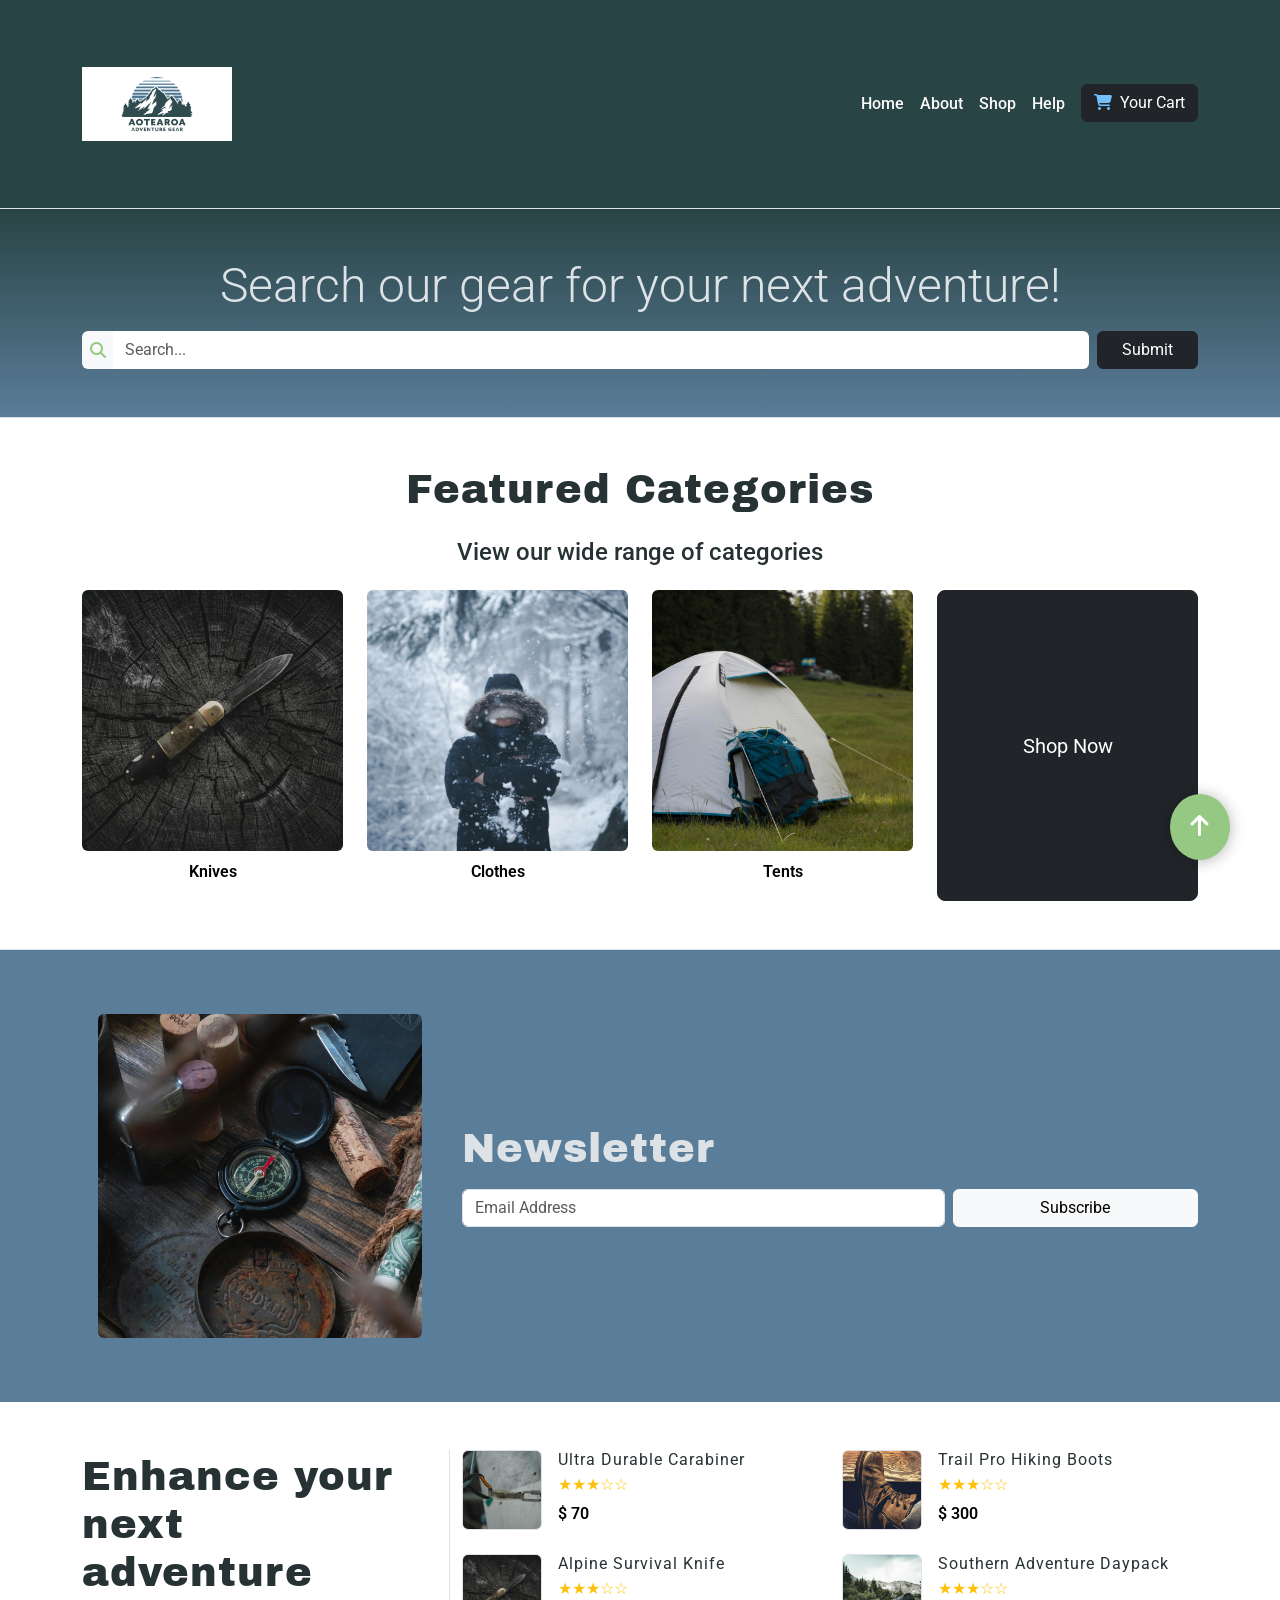
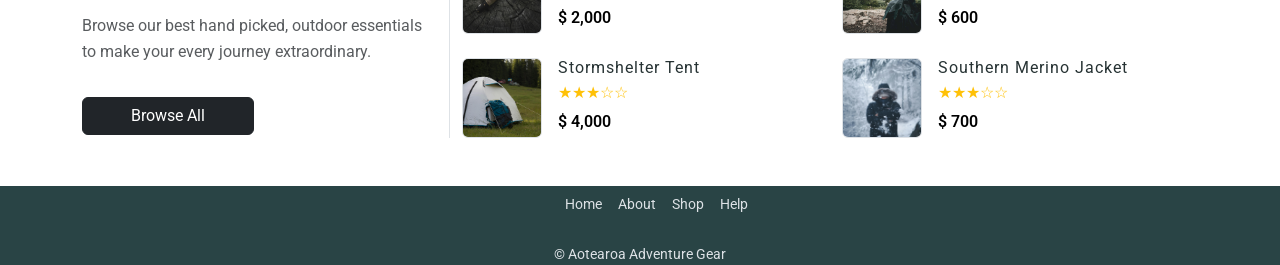
<file: AS2/shop.html>
<!DOCTYPE html>
<html lang="en">
  <head>
    <meta charset="UTF-8" />
    <meta name="viewport" content="width=device-width, initial-scale=1.0" />
    <title>Aotearoa Adventure Gear - Shop</title>

    <link
      href="https://cdnjs.cloudflare.com/ajax/libs/bootstrap/5.3.0/css/bootstrap.min.css"
      rel="stylesheet"
    />
    <link
      rel="stylesheet"
      href="https://cdnjs.cloudflare.com/ajax/libs/font-awesome/6.5.0/css/all.min.css"
    />
    <link rel="preconnect" href="https://fonts.googleapis.com" />
    <link rel="preconnect" href="https://fonts.gstatic.com" crossorigin />
    <link
      href="https://fonts.googleapis.com/css2?family=Archivo+Black&family=Roboto:ital,wght@0,200;1,200&display=swap"
      rel="stylesheet"
    />
    <link
      href="https://fonts.googleapis.com/css2?family=Archivo+Black&family=Roboto:ital,wght@0,200;0,400;0,700;1,200;1,400;1,700&display=swap"
      rel="stylesheet"
    />
    <link rel="stylesheet" href="css/floating-anchor.css" />
    <link rel="stylesheet" href="css/popups.css" />
    <link rel="stylesheet" href="css/colors.css" />
    <link rel="stylesheet" href="css/base.css" />
    <link rel="stylesheet" href="css/navbar.css" />
    <link rel="stylesheet" href="css/carousel.css" />
    <link rel="stylesheet" href="css/footer.css" />
    <link rel="stylesheet" href="css/sections.css" />
  </head>

  <body>
    <!-- ================= NAVBAR ================= -->
    <nav class="navbar navbar-expand-lg border-bottom">
      <div class="container py-3">
        <a class="navbar-brand d-flex align-items-center" href="index.html">
          <img
            src="images/AdventureLogo.png"
            class="nav-logo me-4"
            alt="Logo"
          />
        </a>
        <button
          class="navbar-toggler"
          type="button"
          data-bs-toggle="collapse"
          data-bs-target="#mainNav"
        >
          <span class="navbar-toggler-icon"></span>
        </button>

        <div class="collapse navbar-collapse justify-content-end" id="mainNav">
          <ul class="navbar-nav ms-auto">
            <li class="nav-item">
              <a class="nav-link" href="index.html">Home</a>
            </li>
            <li class="nav-item">
              <a class="nav-link" href="#about_us">About</a>
            </li>
            <li class="nav-item">
              <a class="nav-link" href="shop.html">Shop</a>
            </li>
            <li class="nav-item"><a class="nav-link" href="#">Help</a></li>
            <li class="nav-cart">
              <a class="btn btn-dark ms-2" href="cart.html"
                ><i
                  class="fa-solid fa-cart-shopping fa-beat me-2"
                  style="color: #74c0fc"
                ></i
                >Your Cart</a
              >
            </li>
          </ul>
        </div>
      </div>
    </nav>

    <!-- ================= HERO SECTION ================= -->
    <section class="hero text-center py-5">
      <div class="container">
        <h4 class="display-5 mb-3">Search our gear for your next adventure!</h4>

        <form class="d-none d-lg-flex mt-3 flex-grow-1 rounded" role="search">
          <div class="input-group me-2">
            <span class="input-group-text border-0 px-2">
              <i
                class="fa-solid fa-magnifying-glass"
                style="color: #95c882"
              ></i>
            </span>

            <input
              class="form-control border-0"
              type="search"
              placeholder="Search..."
              aria-label="Search"
            />
          </div>

          <button class="btn btn-dark px-4 rounded">Submit</button>
        </form>
      </div>
    </section>

    <!-- ================= FEATURED CATEGORIES ================= -->
    <section id="featured-cat" class="featured-cat border-top border-bottom">
      <div class="container py-5">
        <h1 class="text-center mb-4">Featured Categories</h1>
        <h4 class="text-center mb-4">View our wide range of categories</h4>

        <div class="row text-center g-4">
          <div class="col-md-3">
            <a href="#"
              ><img src="images/product3.jpg" class="img-fluid rounded" alt=""
            /></a>
            <p class="mt-2 fw-semibold">Knives</p>
          </div>

          <div class="col-md-3">
            <a href="#"
              ><img src="images/product6.jpg" class="img-fluid rounded" alt=""
            /></a>
            <p class="mt-2 fw-semibold">Clothes</p>
          </div>

          <div class="col-md-3">
            <a href="#"
              ><img src="images/product5.jpg" class="img-fluid rounded" alt=""
            /></a>
            <p class="mt-2 fw-semibold">Tents</p>
          </div>

          <!-- Shop Now Button -->
          <div
            class="col-md-3 d-flex align-items-center justify-content-center"
          >
            <a
              href="shop.html"
              class="btn btn-dark btn-lg px-4 py-3 w-100 h-100 d-flex align-items-center justify-content-center"
              >Shop Now</a
            >
          </div>
        </div>
      </div>
    </section>

    <!-- ================= NEWSLETTER ================= -->
    <section class="newsletter">
      <div class="container py-5">
        <div class="row align-items-center">
          <!-- Left image -->
          <div class="col-md-4 text-center mb-4 mb-md-0">
            <div class="p-3">
              <img
                src="images/newsletter-image.jpg"
                class="img-fluid rounded"
                alt=""
              />
            </div>
          </div>

          <div class="col-md-8">
            <h1 class="mb-3 fw-light">Newsletter</h1>

            <div class="input d-flex gap-2">
              <input
                type="email"
                id="newsletterEmail"
                class="form-control"
                placeholder="Email Address"
              />
              <div class="col-md-4">
                <button
                  id="subscribeBtn"
                  class="btn btn-light w-100 px-4 rounded"
                >
                  Subscribe
                </button>
              </div>
            </div>
          </div>
        </div>
      </div>
    </section>

    <!-- ================= PRODUCT INFORMATION WINDOW ================= -->
    <section class="product info">
      <div class="container py-5">
        <div class="row">
          <!-- Left Text Column -->
          <div
            class="col-md-4 d-flex flex-column justify-content-center border-end pe-4"
          >
            <h1 class="mb-3">Enhance your next adventure</h1>
            <p class="text-muted">
              Browse our best hand picked, outdoor essentials to make your every
              journey extraordinary.
            </p>
            <a href="shop.html" class="btn btn-dark mt-3 w-50">Browse All</a>
          </div>

          <!-- Right Products Column -->
          <div class="col-md-8">
            <div class="row g-4">
              <!-- Product 1 -->
              <div class="col-md-6 d-flex align-items-start">
                <a href="product.html"
                  ><img
                    src="images/product1.jpg"
                    class="img-fluid border rounded me-3"
                    style="width: 80px; height: 80px"
                    alt=""
                /></a>
                <div>
                  <h6 class="mb-1">Ultra Durable Carabiner</h6>
                  <div class="text-warning mb-1">
                    &#9733;&#9733;&#9733;&#9734;&#9734;
                  </div>
                  <p class="mb-0 fw-semibold">$ 70</p>
                </div>
              </div>

              <!-- Product 2 -->
              <div class="col-md-6 d-flex align-items-start">
                <a href="#"
                  ><img
                    src="images/product2.jpg"
                    class="img-fluid border rounded me-3"
                    style="width: 80px; height: 80px"
                    alt=""
                /></a>
                <div>
                  <h6 class="mb-1">Trail Pro Hiking Boots</h6>
                  <div class="text-warning mb-1">
                    &#9733;&#9733;&#9733;&#9734;&#9734;
                  </div>
                  <p class="mb-0 fw-semibold">$ 300</p>
                </div>
              </div>

              <!-- Product 3 -->
              <div class="col-md-6 d-flex align-items-start">
                <a href="#"
                  ><img
                    src="images/product3.jpg"
                    class="img-fluid border rounded me-3"
                    style="width: 80px; height: 80px"
                    alt=""
                /></a>
                <div>
                  <h6 class="mb-1">Alpine Survival Knife</h6>
                  <div class="text-warning mb-1">
                    &#9733;&#9733;&#9733;&#9734;&#9734;
                  </div>
                  <p class="mb-0 fw-semibold">$ 2,000</p>
                </div>
              </div>

              <!-- Product 4 -->
              <div class="col-md-6 d-flex align-items-start">
                <a href="#"
                  ><img
                    src="images/product4.jpg"
                    class="img-fluid border rounded me-3"
                    style="width: 80px; height: 80px"
                    alt=""
                /></a>
                <div>
                  <h6 class="mb-1">Southern Adventure Daypack</h6>
                  <div class="text-warning mb-1">
                    &#9733;&#9733;&#9733;&#9734;&#9734;
                  </div>
                  <p class="mb-0 fw-semibold">$ 600</p>
                </div>
              </div>
              <!-- Product 5 -->
              <div class="col-md-6 d-flex align-items-start">
                <a href="#"
                  ><img
                    src="images/product5.jpg"
                    class="img-fluid border rounded me-3"
                    style="width: 80px; height: 80px"
                    alt=""
                /></a>
                <div>
                  <h6 class="mb-1">Stormshelter Tent</h6>
                  <div class="text-warning mb-1">
                    &#9733;&#9733;&#9733;&#9734;&#9734;
                  </div>
                  <p class="mb-0 fw-semibold">$ 4,000</p>
                </div>
              </div>
              <!-- Product 6 -->
              <div class="col-md-6 d-flex align-items-start">
                <a href="#"
                  ><img
                    src="images/product6.jpg"
                    class="img-fluid border rounded me-3"
                    style="width: 80px; height: 80px"
                    alt=""
                /></a>
                <div>
                  <h6 class="mb-1">Southern Merino Jacket</h6>
                  <div class="text-warning mb-1">
                    &#9733;&#9733;&#9733;&#9734;&#9734;
                  </div>
                  <p class="mb-0 fw-semibold">$ 700</p>
                </div>
              </div>
            </div>
          </div>
        </div>
      </div>
    </section>

    <!-- ================= FOOTER ================= -->
    <footer class="footer">
      <div class="container py-2">
        <!-- Footer links as a list to match your CSS -->
        <ul class="d-flex justify-content-center flex-wrap gap-3">
          <li><a href="index.html">Home</a></li>
          <li><a href="#">About</a></li>
          <li><a href="shop.html">Shop</a></li>
          <li><a href="#">Help</a></li>
        </ul>
      </div>

      <!-- Footer copyright -->
      <p class="text-center">
        <a href="index.html">© Aotearoa Adventure Gear</a>
      </p>
    </footer>
    <script src="js/dataValidation.js"></script>
    <script src="https://cdnjs.cloudflare.com/ajax/libs/bootstrap/5.3.0/js/bootstrap.bundle.min.js"></script>
    <a href="#featured-cat" class="floating-anchor" id="scrollToFeatured">
      <i class="fa-solid fa-arrow-down fa-flip-vertical"></i>
    </a>
  </body>
</html>
</file>
<file: AS2/css/floating-anchor.css>
.floating-anchor {
  position: fixed;
  bottom: 40px;
  right: 50px;
  background-color: var(--fresh-green); /* fresh green accent */
  color: #fff;
  padding: 15px 18px;
  border-radius: 50%;
  text-align: center;
  font-size: 24px;
  width: 60px;
  box-shadow: 0 1px 15px rgba(0, 0, 0, 0.3);
  z-index: 9999;
  transition: transform 0.3s, background-color 0.3s;
  cursor: pointer;
}

.floating-anchor:hover {
  background-color: var(--bright-blue); /* bright blue hover for attention */
  transform: translateY(-5px) rotate(5deg);
  color: var(--text-dark);
}
</file>
<file: AS2/css/popups.css>
#free-shipping-msg {
  color: var(--success-green);
  background-color: var(--pop-up-bg);
  padding: 10px; /* optional: make it stand out more */
  border-radius: 5px; /* optional */
  font-weight: bold;
}

.cart-popup {
  position: fixed;
  bottom: 20px;
  right: 20px;
  background-color: var(--pop-up-bg);
  color: var(--success-green);
  padding: 15px 25px;
  border-radius: 8px;
  box-shadow: 0 4px 8px rgba(0, 0, 0, 0.2);
  font-size: 16px;
  display: flex;
  align-items: center;
  gap: 10px;
  z-index: 99999;
}

@keyframes bounce {
  0%,
  100% {
    transform: translateY(0);
  }
  50% {
    transform: translateY(-10px);
  }
}

.cart-bounce {
  animation: bounce 0.5s ease;
}
</file>
<file: AS2/css/colors.css>
:root {
  --primary-color: #294445; /* main brand color */
  --primary-dark: #1e3334; /* darker version for hover/buttons */
  --secondary-color: #5a7d99; /* accent color */
  --secondary-dark: #4a6a84; /* darker accent */
  --light-color: #ffffff; /* white */
  --gray-color: #dde2e6; /* light gray backgrounds */
  --text-dark: #263233; /* main text */
  --text-light: #fafafa; /* light text */
  --text-next: #878787; /* secondary text color */
  --fresh-green: #95c882; /* fresh green accent */
  --bright-blue: #74c0fc; /* bright blue hover for attention */
  --success-green: #28a745; /* text color */
  --pop-up-bg: #d7f4de; /* background popup color */
}
</file>
<file: AS2/css/base.css>
/* Reset and global styles */
* {
  margin: 0;
  padding: 0;
  box-sizing: border-box;
  font-family: "Roboto", sans-serif;
}

html {
  font-size: 16px;
}

body {
  background-color: var(--light-color);
  color: var(--text-dark);
}

/* Section headings (used in hero, featured products, about, etc.) */
section h1 {
  font-weight: 100;
  letter-spacing: 1px;
  font-family: "Archivo Black", sans-serif;
}

section h2,
section h3 section h4,
section h5,
section h6 {
  font-weight: 400;
  letter-spacing: 1px;
  font-family: "Roboto", sans-serif;
}

p {
  color: var(--text-dark);
  line-height: 1.6;
}

a {
  text-decoration: none;
  color: inherit;
}

ul {
  list-style: none;
}
</file>
<file: AS2/css/navbar.css>
/* Navbar container */
.navbar {
  background-color: var(--primary-color);
  border-bottom: 1px solid var(--gray-color);
}

/* Navbar logo */
.nav-logo {
  height: 150px;
  width: auto;
  border-radius: 10px;
  object-fit: contain;
}

.navbar-toggler {
  border: none;
  background-color: var(--secondary-color);
}

.nav-link {
  color: var(--text-light) !important;
  font-weight: 500;
}

.nav-item a {
  position: relative;
  color: var(--gray-color);
  text-decoration: none; /* remove default underline */
  transition: color 0.3s;
}

.nav-item a::after {
  content: "";
  position: absolute;
  left: 0;
  bottom: 0;
  width: 0; /* start hidden */
  height: 1px; /* underline thickness */
  background-color: var(--bright-blue);
  transition: width 0.3s ease-in-out;
}

.nav-item a:hover::after {
  width: 100%; /* expand to full width on hover */
}

.nav-item a:hover {
  color: var(--bright-blue);
}

.nav-link:hover {
  color: var(--bright-blue) !important;
}

.nav-cart a:hover{
  color: var(--bright-blue);
}
</file>
<file: AS2/css/carousel.css>
/* Carousel arrows: remove default background and use Unicode arrows */
.carousel-control-prev-icon,
.carousel-control-next-icon {
  background-color: transparent;
  width: 50px;
  height: 50px;
}

.carousel-control-prev-icon::after {
  content: "❮"; /* Unicode left arrow */
  font-size: 40px;
  color: #000; /* arrow color */
}

.carousel-control-next-icon::after {
  content: "❯"; /* Unicode right arrow */
  font-size: 40px;
  color: #000; /* arrow color */
}
</file>
<file: AS2/css/footer.css>
/* ================= FOOTER ================= */
.footer {
  background-color: var(--primary-color);
}

/* Footer logo */
.footer-logo {
  height: 100px;
  width: auto;
  border-radius: 5px;
  object-fit: contain;
}

/* Footer headings */
.footer h6 {
  color: var(--gray-color);
  margin-bottom: 1rem;
  text-transform: uppercase;
  font-weight: 600;
}

/* Footer lists */
.footer ul li {
  list-style: none; /* remove default bullets */
  padding: 0;
  margin: 0;
  color: var(--gray-color);
  margin-bottom: 0.25rem;
  font-size: 0.875rem; /* optional: smaller text for footer */
}

/* Footer paragraphs */
.footer p {
  color: var(--gray-color);
  font-size: 0.875rem;
  margin: 0; /* remove extra margin if needed */
}

/* Footer animations */
.footer a {
  position: relative;
  color: var(--gray-color);
  text-decoration: none; /* remove default underline */
  transition: color 0.3s;
}

.footer a::after {
  content: "";
  position: absolute;
  left: 0;
  bottom: 0;
  width: 0; /* start hidden */
  height: 1px; /* underline thickness */
  background-color: var(--bright-blue);
  transition: width 0.3s ease-in-out;
}

.footer a:hover::after {
  width: 100%; /* expand to full width on hover */
}

.footer a:hover {
  color: var(--bright-blue);
}

/* Footer bottom border */
.footer .border-top {
  border-color: rgba(255, 255, 255, 0.2);
}
</file>
<file: AS2/css/sections.css>
/* Paragraph spacing and color */
p {
  color: #000000;
  line-height: 1.6;
}

.hero {
  background: linear-gradient(
    180deg,
    var(--primary-color),
    var(--secondary-color)
  );
  margin: 0;
  color: var(--gray-color);
}

.newsletter,
.newsletter p {
  background: var(--secondary-color);
  color: var(--gray-color);
  margin: 0;
}

.about_us {
  background: linear-gradient(
    180deg,
    var(--secondary-color),
    var(--primary-color)
  );
  color: var(--gray-color); /* text stays gray */
  margin: 0;
  padding: 3rem 1rem; /* optional spacing */
}

.about_us p {
  color: var(--gray-color); /* ensure paragraph text is readable */
  background: none; /* remove gradient from paragraph */
}

/*Cart styles*/
.steps .step {
  font-size: 18px;
  padding-bottom: 10px;
  border-bottom: 2px solid transparent;
  color: var(--text-next);
}

.steps .step.active {
  border-bottom-color: #333;
  color: #000;
}

.placeholder-img {
  width: 80px;
  height: 80px;
  border: 1px solid #ddd;
  border-radius: 6px;
}

.cart-item input[type="number"] {
  width: 70px;
}

.summary-box label {
  letter-spacing: 0.5px;
}

.summary-box {
  background: #fafafa;
}

img {
  width: 100%;
  aspect-ratio: 1 / 1; /* perfect square */
  object-fit: cover;
}
</file>
<file: AS2/css/shipping.css>
.shipping-card.selected {
  border-color: #0d6efd;
  background-color: #e6f0ff;
}
</file>
